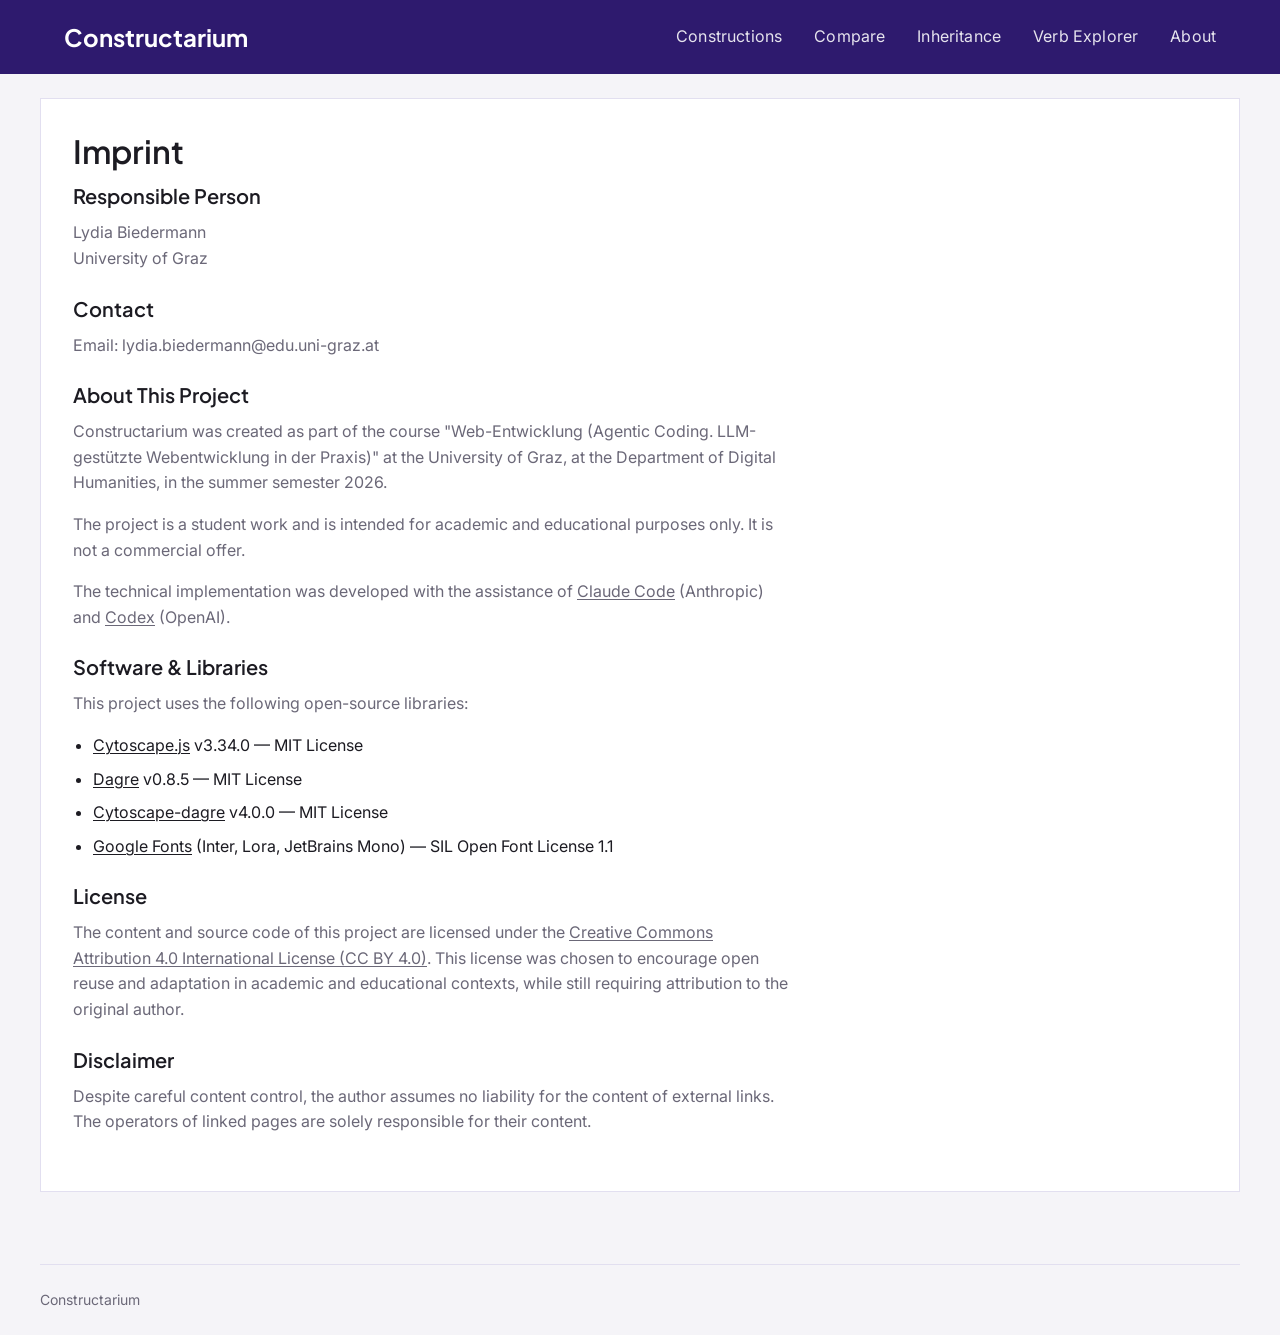
<file: imprint.html>
<!DOCTYPE html>
<html lang="en">
<head>
  <meta charset="UTF-8">
  <meta name="viewport" content="width=device-width, initial-scale=1.0">
  <meta name="description" content="Imprint for Constructarium — responsible person, contact, license, and software credits.">
  <title>Imprint — Constructarium</title>
  <link rel="stylesheet" href="css/style.css">
</head>
<body>
  <header>
    <nav aria-label="Primary">
      <a href="index.html">Constructarium</a>
      <button class="nav-toggle" aria-expanded="false" aria-label="Navigation öffnen">
        <span></span>
        <span></span>
        <span></span>
      </button>
      <ul id="primary-nav-list">
        <li><a href="index.html#construction-index">Constructions</a></li>
        <li><a href="index.html#comparison-view">Compare</a></li>
        <li><a href="index.html#inheritance-network">Inheritance</a></li>
        <li><a href="index.html#verb-explorer">Verb Explorer</a></li>
        <li><a href="index.html#about-sources">About</a></li>
      </ul>
    </nav>
  </header>

  <main>
    <section aria-labelledby="imprint-title">
      <h1 id="imprint-title">Imprint</h1>

      <section aria-labelledby="responsible-title">
        <h2 id="responsible-title">Responsible Person</h2>
        <p>
          Lydia Biedermann<br>
          University of Graz<br>
        </p>
      </section>

      <section aria-labelledby="contact-title">
        <h2 id="contact-title">Contact</h2>
        <p>
          Email: lydia.biedermann@edu.uni-graz.at
        </p>
      </section>

      <section aria-labelledby="project-title">
        <h2 id="project-title">About This Project</h2>
        <p>
          Constructarium was created as part of the course "Web-Entwicklung (Agentic Coding. LLM-gestützte Webentwicklung in der Praxis)" at the University of Graz, at the
          Department of Digital Humanities, in the summer semester 2026.
        </p>
        <p>
          The project is a student work and is intended for academic and educational
          purposes only. It is not a commercial offer.
        </p>
        <p>
          The technical implementation was developed with the assistance of
          <a href="https://claude.ai/code">Claude Code</a> (Anthropic) and
          <a href="https://openai.com/codex">Codex</a> (OpenAI).
        </p>
      </section>

      <section aria-labelledby="software-title">
        <h2 id="software-title">Software &amp; Libraries</h2>
        <p>This project uses the following open-source libraries:</p>
        <ul>
          <li><a href="https://js.cytoscape.org/">Cytoscape.js</a> v3.34.0 — MIT License</li>
          <li><a href="https://github.com/dagrejs/dagre">Dagre</a> v0.8.5 — MIT License</li>
          <li><a href="https://github.com/cytoscape/cytoscape.js-dagre">Cytoscape-dagre</a> v4.0.0 — MIT License</li>
          <li><a href="https://fonts.google.com/">Google Fonts</a> (Inter, Lora, JetBrains Mono) — SIL Open Font License 1.1</li>
        </ul>
        
      </section>

      <section aria-labelledby="license-title">
        <h2 id="license-title">License</h2>
        <p>
          The content and source code of this project are licensed under the
          <a href="https://creativecommons.org/licenses/by/4.0/">Creative Commons Attribution 4.0 International License (CC BY 4.0)</a>.
          This license was chosen to encourage open reuse and adaptation in academic and educational contexts,
          while still requiring attribution to the original author.
        </p>
      </section>

      <section aria-labelledby="disclaimer-title">
        <h2 id="disclaimer-title">Disclaimer</h2>
        <p>
          Despite careful content control, the author assumes no liability for
          the content of external links. The operators of linked pages are solely
          responsible for their content.
        </p>
      </section>

    </section>
  </main>

  <footer>
    <span>Constructarium</span>
  </footer>

  <script>
    const navToggle = document.querySelector('.nav-toggle');
    const primaryNavList = document.getElementById('primary-nav-list');
    navToggle.addEventListener('click', function () {
      const isOpen = primaryNavList.classList.toggle('nav-open');
      navToggle.setAttribute('aria-expanded', String(isOpen));
    });
  </script>
</body>
</html>
</file>
<file: css/style.css>
/* ==================================================
   0. Local Fonts
   ================================================== */

@font-face {
  font-family: 'Inter';
  src: url('../fonts/Inter/Inter-VariableFont_opsz,wght.ttf') format('truetype');
  font-weight: 100 900;
  font-style: normal;
  font-display: swap;
}

@font-face {
  font-family: 'Inter';
  src: url('../fonts/Inter/Inter-Italic-VariableFont_opsz,wght.ttf') format('truetype');
  font-weight: 100 900;
  font-style: italic;
  font-display: swap;
}

@font-face {
  font-family: 'JetBrains Mono';
  src: url('../fonts/JetBrains_Mono/JetBrainsMono-VariableFont_wght.ttf') format('truetype');
  font-weight: 100 800;
  font-style: normal;
  font-display: swap;
}

@font-face {
  font-family: 'JetBrains Mono';
  src: url('../fonts/JetBrains_Mono/JetBrainsMono-Italic-VariableFont_wght.ttf') format('truetype');
  font-weight: 100 800;
  font-style: italic;
  font-display: swap;
}

@font-face {
  font-family: 'Plus Jakarta Sans';
  src: url('../fonts/Plus_Jakarta_Sans/PlusJakartaSans-VariableFont_wght.ttf') format('truetype');
  font-weight: 200 800;
  font-style: normal;
  font-display: swap;
}

@font-face {
  font-family: 'Plus Jakarta Sans';
  src: url('../fonts/Plus_Jakarta_Sans/PlusJakartaSans-Italic-VariableFont_wght.ttf') format('truetype');
  font-weight: 200 800;
  font-style: italic;
  font-display: swap;
}

/* ==================================================
   1. Design Tokens
   These are shared values we reuse throughout the file.
   ================================================== */

/* Color and font variables live in :root so we can reuse them everywhere. */
:root {
  --bg: #f5f4f8;
  --surface: #ffffff;
  --text-primary: #1c1b22;
  --text-secondary: #6b6878;
  --border: #e2dff0;
  --accent: #b06000;
  --focus-ring: #b06000;
  --argument-structure: #1a5fa8;
  --argument-structure-tint: #ddeeff;
  --motion-activity: #1a7040;
  --motion-activity-tint: #d6f0e3;
  --fixed-pragmatic: #b82055;
  --fixed-pragmatic-tint: #ffdce8;
  --clause-combining: #6030a0;
  --clause-combining-tint: #ead9ff;
  --np-internal: #8a5500;
  --np-internal-tint: #fff0cc;
  /* Shared font variables let us apply one clear role to each typeface */
  --font-heading: "Plus Jakarta Sans", Arial, sans-serif;
  --font-body: "Inter", Arial, sans-serif;
  --font-notation: "JetBrains Mono", "Courier New", monospace;
}

/* ==================================================
   2. Global Reset And Base Page Styles
   These rules create a clean starting point.
   ================================================== */

/* This makes width and padding easier to calculate consistently. */
*,
*::before,
*::after {
  box-sizing: border-box;
}

html {
  font-size: 16px;
}

body {
  margin: 0;
  background: var(--bg);
  color: var(--text-primary);
  /* font-family chooses which fonts the browser should try for body text */
  font-family: var(--font-body);
  font-size: 1rem;
  line-height: 1.6;
}

/* When anchor links jump to a section or article, leave a little breathing room at the top. */
section,
article {
  scroll-margin-top: 4.5rem;
}

/* Keep the main page content centered and readable. */
main,
footer {
  width: min(100% - 1rem, 1200px);
  margin: 0 auto;
}

footer {
  padding: 1.5rem 0;
  border-top: 1px solid var(--border);
  font-size: 0.875rem;
  color: var(--text-secondary);
}

header {
  background: #2e1a6e;
  position: sticky;
  top: 0;
  z-index: 100;
}

main {
  padding: 1.5rem 0 3rem;
}

section,
article,
aside,
nav,
table {
  margin-bottom: 1.5rem;
}

/* Give headings a clear rhythm and use the heading font role. */
h1,
h2,
h3,
h4 {
  font-family: var(--font-heading);
  font-weight: 600;
  line-height: 1.25;
  margin-top: 0;
  margin-bottom: 0.75rem;
}

h1 {
  font-size: 2rem;
}

h2 {
  font-size: 1.25rem;
}

h3 {
  font-size: 1.125rem;
}

h4 {
  font-size: 1rem;
}

p,
ul,
ol,
blockquote {
  margin-top: 0;
  margin-bottom: 1rem;
}

/* Long lines are harder to read, so paragraphs get a comfortable max width. */
p {
  max-width: 72ch;
}

/* Normal reading text uses the body font. */
p,
li,
th,
td,
caption,
a {
  font-family: var(--font-body);
}

a {
  color: inherit;
  text-decoration-thickness: 0.08em;
  text-underline-offset: 0.15em;
  transition: color 160ms ease, background-color 160ms ease, border-color 160ms ease;
}

/* Skip link stays hidden until keyboard users tab to it. */
.skip-link {
  position: absolute;
  top: 0.5rem;
  left: 0.5rem;
  z-index: 10;
  padding: 0.75rem 1rem;
  background: var(--surface);
  border: 1px solid var(--border);
  color: var(--text-primary);
  text-decoration: none;
  transform: translateY(-140%);
}

.skip-link:focus {
  transform: translateY(0);
}

/* Metadata-like text is smaller and softer so it does not compete with main content. */
caption,
nav ul,
article > p,
section > p,
aside > p {
  color: var(--text-secondary);
}

caption,
nav ul,
article > p,
aside > p {
  font-size: 0.875rem;
}

/* Slight letter-spacing can make small helper text feel cleaner. */
caption,
nav ul,
.detail-link-list a,
#comparison-view > p,
#verb-explorer > p,
#inheritance-network > p,
#home > p {
  letter-spacing: 0.01em;
}

/* Anything marked with .notation gets the monospace notation font. */
.notation {
  font-family: var(--font-notation);
  font-size: 0.9rem;
  color: var(--text-primary);
}

/* ==================================================
   3. Basic Element Styling
   These are simple defaults for lists, quotes, links, and tables.
   ================================================== */

/* Reduce default list indentation so layouts are easier to control. */
ul {
  padding-left: 1.25rem;
}

/* Add vertical spacing between stacked list items by default. */
li + li {
  margin-top: 0.5rem;
}

/* Blockquotes get a simple left border for example sentences. */
blockquote {
  margin-left: 0;
  padding-left: 1rem;
  border-left: 3px solid var(--border);
}

/* Tables need a readable baseline before we style specific tables later. */
table {
  width: 100%;
  border-collapse: collapse;
  background: var(--surface);
}

caption {
  margin-bottom: 0.75rem;
  font-weight: 700;
  text-align: left;
}

th,
td {
  padding: 0.6rem;
  border: 1px solid var(--border);
  text-align: left;
  vertical-align: top;
}

/* th = table header cell, usually used for column labels */
th {
  font-weight: 700;
}

/* td = regular table data cell, used for the actual row content */
td {
  font-weight: 400;
}

/* ==================================================
   4. Main Page Shell
   These rules style the overall page frame.
   ================================================== */

/* Site-wide nav styles the top navigation across the whole page. */
header nav[aria-label="Primary"] {
  display: flex;
  flex-wrap: wrap;
  align-items: center;
  justify-content: space-between;
  gap: 0.75rem;
  padding: 0.75rem 1rem;
  max-width: 1200px;
  margin: 0 auto;
}

/* The site title behaves like a wordmark, so it uses the heading font. */
header nav[aria-label="Primary"] > a {
  font-family: var(--font-heading);
  font-size: 1.5rem;
  font-weight: 700;
  color: #ffffff;
  text-decoration: none;
}

header nav[aria-label="Primary"] ul a {
  text-decoration: none;
  color: inherit;
}

header nav[aria-label="Primary"] a:hover {
  color: #ffe8c0;
  text-decoration: none;
}

header nav[aria-label="Primary"] ul {
  display: flex;
  flex-wrap: wrap;
  justify-content: flex-start;
  gap: 1rem 2rem;
  margin: 0;
  padding: 0;
  list-style: none;
  font-size: 1rem;
  color: rgba(255, 255, 255, 0.88);
}

header nav[aria-label="Primary"] li + li {
  margin-top: 0;
}

/* Main sections become white content panels on the warm background. */
main > section {
  background: var(--surface);
  padding: 1.25rem;
  margin-top: 1.5rem;
  border: 1px solid var(--border);
}

main > section:first-child {
  margin-top: 0;
}

/* Basic link hover and keyboard focus states. */
a:hover {
  color: var(--accent);
}

/* :focus-visible shows keyboard focus without adding outlines to every mouse click. */
a:focus-visible {
  outline: 3px solid var(--focus-ring);
  outline-offset: 3px;
}

/* Hamburger toggle button — three stacked lines that animate to an X when open. */
.nav-toggle {
  display: flex;
  flex-direction: column;
  justify-content: center;
  gap: 5px;
  background: none;
  border: none;
  cursor: pointer;
  padding: 0.5rem;
  border-radius: 0.25rem;
}

.nav-toggle span {
  display: block;
  width: 22px;
  height: 2px;
  background: rgba(255, 255, 255, 0.88);
  border-radius: 2px;
  transition: transform 200ms ease, opacity 200ms ease;
}

.nav-toggle[aria-expanded="true"] span:nth-child(1) {
  transform: translateY(7px) rotate(45deg);
}

.nav-toggle[aria-expanded="true"] span:nth-child(2) {
  opacity: 0;
}

.nav-toggle[aria-expanded="true"] span:nth-child(3) {
  transform: translateY(-7px) rotate(-45deg);
}

/* Secondary nav for the Verb Explorer. */
nav[aria-label="Verb sets"] ul {
  display: flex;
  flex-wrap: wrap;
  gap: 0.75rem;
  margin: 0;
  padding: 0;
  list-style: none;
}

nav[aria-label="Verb sets"] li + li {
  margin-top: 0;
}

/* ==================================================
   5. Reusable Card And List Patterns
   These rules are shared by many sections.
   ================================================== */

/* These lists all behave like custom UI groups rather than default bullet lists. */
.entry-point-list,
.construction-card-list,
.detail-link-list,
.example-list,
.cross-construction-list,
.reference-list,
.legend-list {
  margin: 0;
  padding: 0;
  list-style: none;
}

/* These two lists work well as card grids. */
.entry-point-list,
.construction-card-list {
  display: grid;
  gap: 1rem;
}


/* Repeated content blocks share the same card-like surface treatment. */
.entry-point-card,
.construction-card,
.detail-link-list li,
.example-list li,
.cross-construction-list li,
.reference-list li,
.legend-list li {
  background: var(--surface);
  border: 1px solid var(--border);
  padding: 1rem;
  border-radius: 0.25rem;
}

.entry-point-card a,
.construction-card a,
.detail-link-list a {
  text-decoration: none;
}

/* When these blocks are interactive, the whole card should feel responsive on hover. */
.entry-point-card:hover,
.construction-card:hover,
.detail-link-list li:hover,
.comparison-pair-list li:hover,
nav[aria-label="Verb sets"] a:hover {
  border-color: var(--accent);
}

.entry-point-card a {
  display: block;
  font-family: var(--font-heading);
  font-size: 1.125rem;
  color: var(--text-primary);
}

/* Construction cards are short summaries, so their internal text can feel a little tighter. */
.construction-card p:last-child,
.entry-point-card {
  color: var(--text-secondary);
}

/* On coloured card backgrounds --text-secondary lacks contrast; use primary text colour. */
#construction-index .construction-card p:last-child {
  color: var(--text-primary);
}

.construction-card h4,
.entry-point-card a {
  margin-bottom: 0.5rem;
}

.detail-link-list,
.example-list,
.cross-construction-list,
.reference-list,
.legend-list {
  display: grid;
  gap: 0.75rem;
}

/* These lists use grid or flex gap for spacing, so we turn off the older margin-based list rhythm here. */
.detail-link-list li + li,
.example-list li + li,
.cross-construction-list li + li,
.reference-list li + li,
.legend-list li + li,
.construction-card-list li + li,
.entry-point-list li + li {
  margin-top: 0;
}

/* ==================================================
   6. Construction Index And Detail Styling
   These rules focus on the construction-heavy sections.
   ================================================== */

/* Section headings in the construction areas get a divider for clearer hierarchy. */
#construction-index > section h3,
#construction-detail article h3 {
  padding-bottom: 0.5rem;
  border-bottom: 1px solid var(--border);
}

/* Cluster headings use the project cluster colors. */
#argument-structure-title {
  color: var(--argument-structure);
}

#motion-activity-title {
  color: var(--motion-activity);
}

#fixed-pragmatic-title {
  color: var(--fixed-pragmatic);
}

#clause-combining-title {
  color: var(--clause-combining);
}

#np-internal-title {
  color: var(--np-internal);
}

/* Each cluster card gets a pastel tint background and a coloured left border. */
#construction-index section:nth-of-type(1) .construction-card {
  background: var(--argument-structure-tint);
  border-left: 4px solid var(--argument-structure);
}

#construction-index section:nth-of-type(2) .construction-card {
  background: var(--motion-activity-tint);
  border-left: 4px solid var(--motion-activity);
}

#construction-index section:nth-of-type(3) .construction-card {
  background: var(--fixed-pragmatic-tint);
  border-left: 4px solid var(--fixed-pragmatic);
}

#construction-index section:nth-of-type(4) .construction-card {
  background: var(--clause-combining-tint);
  border-left: 4px solid var(--clause-combining);
}

#construction-index section:nth-of-type(5) .construction-card {
  background: var(--np-internal-tint);
  border-left: 4px solid var(--np-internal);
}

/* Cards fill their grid cell so all cards in a row share the same height. */
.construction-card {
  height: 100%;
}

/* The detail section is long and dense, so each construction gets its own clear panel. */
#construction-detail article[id^="detail-"] {
  padding: 1.5rem;
  margin-top: 1.5rem;
  border: 1px solid var(--border);
  background: var(--surface);
  border-radius: 0.25rem;
}

#construction-detail article[id^="detail-"]:first-of-type {
  margin-top: 0;
}

#construction-detail article[id^="detail-"] h3 {
  margin-bottom: 1rem;
}

#construction-detail article[id^="detail-"] h4 {
  margin-top: 1.5rem;
}

/* The quick links at the top of the detail section act like a local navigation menu. */
.detail-link-list {
  margin-bottom: 1.5rem;
}

/* ==================================================
   7. Comparison View
   This is the core feature, so it gets its own layout rules.
   ================================================== */

/* The comparison page has a sidebar plus a main content panel. */
.comparison-layout {
  display: grid;
  gap: 1.5rem;
  align-items: start;
}

/* The contrast-pair list should feel separate from the selected comparison panel. */
.comparison-pair-list {
  margin: 0;
  padding: 0;
  list-style: none;
  display: grid;
  gap: 0.75rem;
}

.comparison-pair-list li {
  padding: 0.875rem 1rem;
  border: 1px solid var(--border);
  background: var(--surface);
  border-radius: 0.25rem;
}

.comparison-pair-list li[aria-current="true"] {
  color: var(--accent);
  font-weight: 600;
}

/* The selected comparison sits inside its own panel. */
#comparison-pair-detail {
  padding: 1.5rem;
  border: 1px solid var(--border);
  background: var(--surface);
  border-radius: 0.25rem;
}

.comparison-sentences {
  display: grid;
  gap: 1rem;
  margin-bottom: 1.5rem;
}

.comparison-sentences article {
  padding: 1rem;
  border: 1px solid var(--border);
  background: var(--surface);
  border-radius: 0.25rem;
}

.comparison-sentences p {
  margin-bottom: 0;
  color: var(--text-primary);
}

/* ==================================================
   8. Verb Explorer
   Styles for the set navigation and tables.
   ================================================== */

/* The set-switching buttons use the same dark-violet style as the primary navigation. */
nav[aria-label="Verb sets"] ul {
  margin-bottom: 1rem;
}

nav[aria-label="Verb sets"] li span {
  display: inline-block;
  padding: 0.5rem 1.1rem;
  background: var(--surface);
  border: 1.5px solid var(--border);
  color: var(--text-secondary);
  border-radius: 999px;
  cursor: pointer;
  font-size: 1rem;
}

nav[aria-label="Verb sets"] li span:hover {
  border-color: #2e1a6e;
  color: #2e1a6e;
}

nav[aria-label="Verb sets"] li span.active {
  background: #2e1a6e;
  border-color: #2e1a6e;
  color: #ffffff;
  font-weight: 600;
}

.entry-point-card a:focus-visible,
.construction-card a:focus-visible,
.detail-link-list a:focus-visible,
.comparison-pair-list li:focus-visible {
  outline: 3px solid var(--focus-ring);
  outline-offset: 3px;
}

/* Gentle shadows separate important surfaces without making the design flashy. */
.entry-point-card,
.construction-card,
#construction-detail article[id^="detail-"],
#comparison-pair-detail,
#inheritance-network section {
  box-shadow: 0 1px 2px rgba(28, 27, 24, 0.04);
}

#verb-explorer table {
  display: block;
  overflow-x: auto;
  -webkit-overflow-scrolling: touch;
  margin-bottom: 2rem;
}

#verb-explorer th {
  background: #eeeaf8;
  color: var(--text-primary);
}

#verb-explorer td {
  background: var(--surface);
}

#verb-explorer td:first-child {
  width: auto;
}

/* Annotation notes in Verb Explorer should read as secondary information beneath the sentence. */
.annotation-note {
  margin-top: 0.4rem;
  color: var(--text-secondary);
  font-size: 0.875rem;
}

/* ==================================================
   9. Home And Inheritance Sections
   These are the remaining page-specific styling rules.
   ================================================== */

/* Introductory text on these sections should not run too wide. */
#home > p,
#inheritance-network > p {
  max-width: 65ch;
}


/* Home navigation pills: a row of violet pills replacing the card grid. */
#home .entry-point-list {
  display: flex;
  flex-wrap: wrap;
  gap: 0.75rem;
  margin-top: 1.5rem;
}

#home .entry-point-card {
  background: #2e1a6e;
  border: 2px solid transparent;
  border-radius: 999px;
  padding: 0.75rem 1.5rem;
  min-height: unset;
  color: #ffffff;
}

#home .entry-point-card a {
  display: inline;
  font-size: 1rem;
  font-weight: 600;
  color: #ffffff;
}

#home .entry-point-card:hover {
  background: var(--accent);
  border-color: transparent;
}


/* The inheritance page is divided into legend, graph area, and standalone constructions. */
#inheritance-network section {
  padding: 1.25rem;
  border: 1px solid var(--border);
  background: var(--surface);
  border-radius: 0.25rem;
}

#inheritance-network .legend-list li {
  background: var(--surface);
}

#inheritance-network .legend-list li {
  display: flex;
  align-items: center;
  gap: 0.75rem;
}

.legend-line-sample {
  flex-shrink: 0;
}

/* Even before the graph exists, the placeholder should look like a dedicated canvas. */
#inheritance-graph {
  height: 250px;
  padding: 1rem;
  border: 1px dashed var(--border);
  background: var(--surface);
  overflow-x: auto;
}


/* ==================================================
   10. Responsive Rules
   Mobile-first: the base styles above target small screens.
   These queries progressively enhance the layout for wider screens.
   ================================================== */

@media (min-width: 680px) {
  main > section {
    padding: 2rem;
  }

  .comparison-sentences {
    grid-template-columns: repeat(2, minmax(0, 1fr));
  }

  .entry-point-list {
    grid-template-columns: repeat(2, 1fr);
  }

  .construction-card-list {
    grid-template-columns: repeat(2, 1fr);
  }

  .detail-link-list {
    grid-template-columns: repeat(auto-fit, minmax(220px, 1fr));
  }

  #inheritance-network .legend-list {
    grid-template-columns: repeat(auto-fit, minmax(180px, 1fr));
  }

  th,
  td {
    padding: 0.75rem;
  }

  #verb-explorer td:first-child {
    width: 50%;
  }

  #inheritance-graph {
    height: 500px;
  }
}

@media (min-width: 900px) {
  main,
  footer {
    width: min(1200px, calc(100% - 2rem));
  }

  header nav[aria-label="Primary"] {
    flex-direction: row;
    align-items: center;
    padding: 1.125rem 1.5rem;
  }

  header nav[aria-label="Primary"] ul {
    justify-content: flex-end;
  }

  .comparison-layout {
    grid-template-columns: minmax(220px, 280px) 1fr;
  }

  .entry-point-list {
    grid-template-columns: repeat(4, 1fr);
  }

  .construction-card-list {
    grid-template-columns: repeat(3, 1fr);
  }

  .nav-toggle {
    display: none;
  }
}

/* Hamburger: nav list hidden on mobile, shown when .nav-open is toggled by JS. */
@media (max-width: 899px) {
  #primary-nav-list {
    display: none;
    width: 100%;
    flex-direction: column;
    gap: 0.75rem;
    padding-top: 0.25rem;
  }

  #primary-nav-list.nav-open {
    display: flex;
  }
}
</file>
